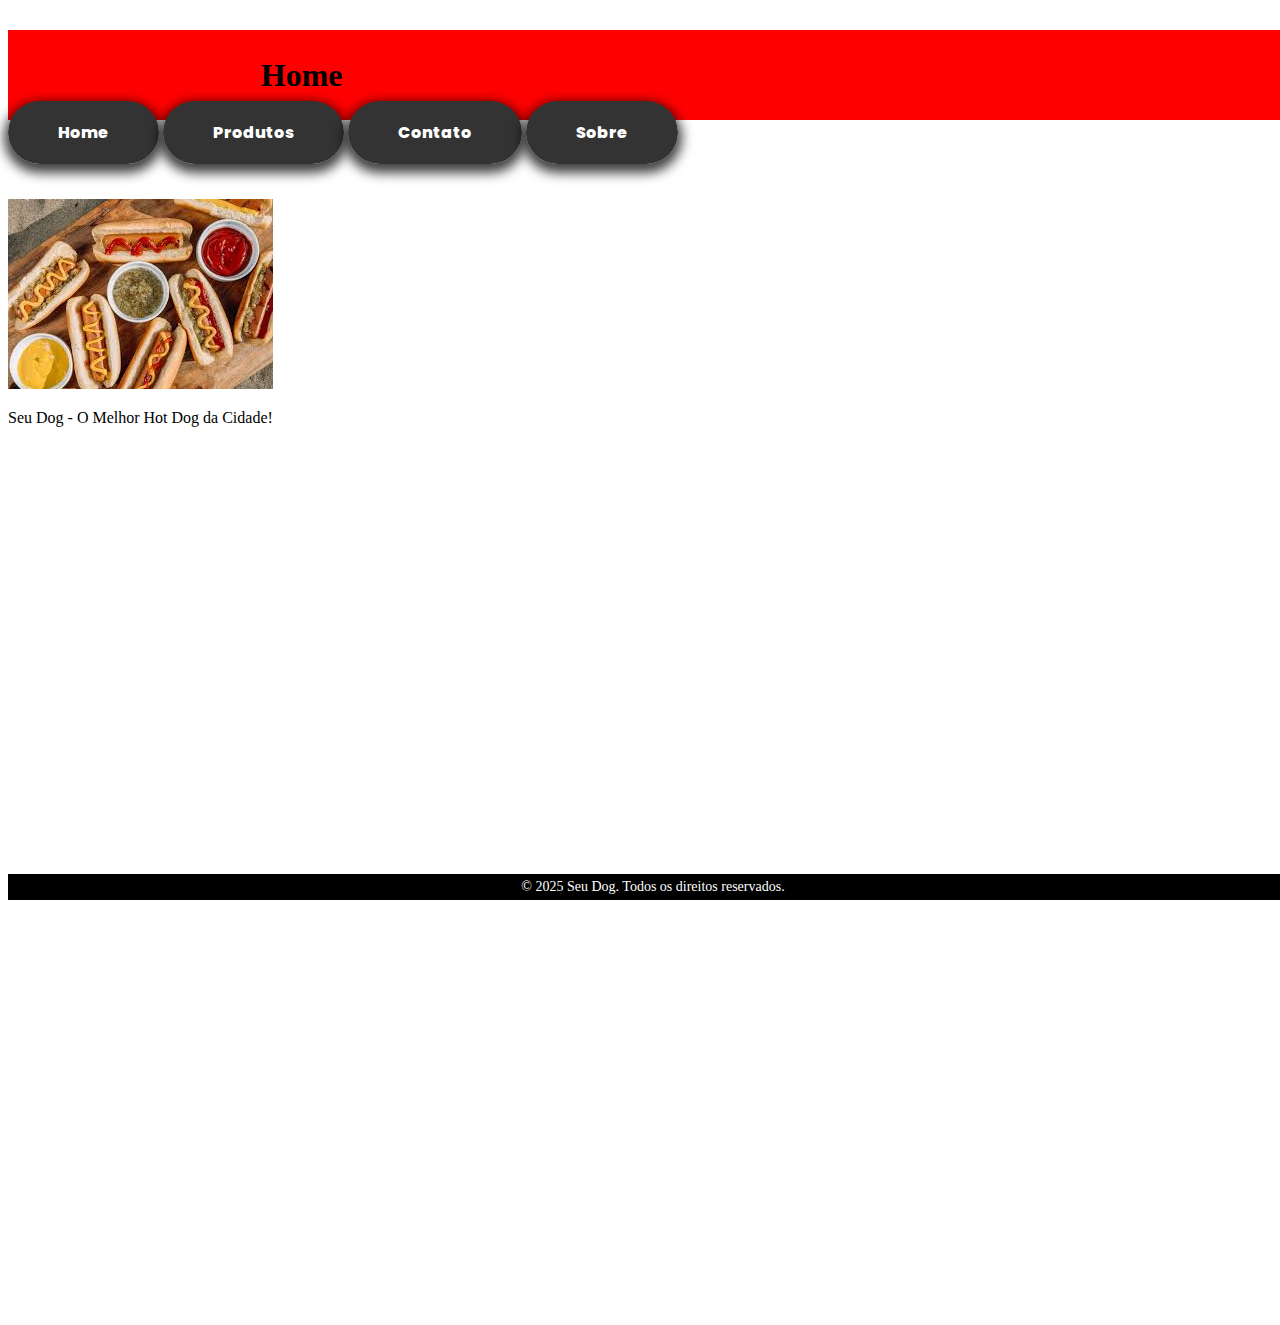
<file: Exercicio12/index.html>
<!DOCTYPE html>
<html lang="pt-BR">
<head>
    <meta charset="UTF-8">
    <meta name="viewport" content="width=device-width, initial-scale=1.0">
    <title>Seu Dog - O Melhor Hot Dog da Cidade</title>
    <link rel="stylesheet" href="estilos.css">
</head>
<body>
    <header>
        <h1>Home</h1>
    </header>
    
    <nav>
        <a href="../Exercicio12/index.html">Home</a>
        <a href="../Exercicio12/pagina2.html">Produtos</a>
        <a href="../Exercicio12/pagina3.html">Contato</a>
        <a href="../Exercicio12/pagina4.html">Sobre</a>
        
    </nav>
    <br><br><br>
    <img class="full-screen-img" src="[data-uri]">
    <p>Seu Dog - O Melhor Hot Dog da Cidade!</p>
    
    
    <footer>
        &copy; 2025 Seu Dog. Todos os direitos reservados.
    </footer>
</body>
</html>
</file>
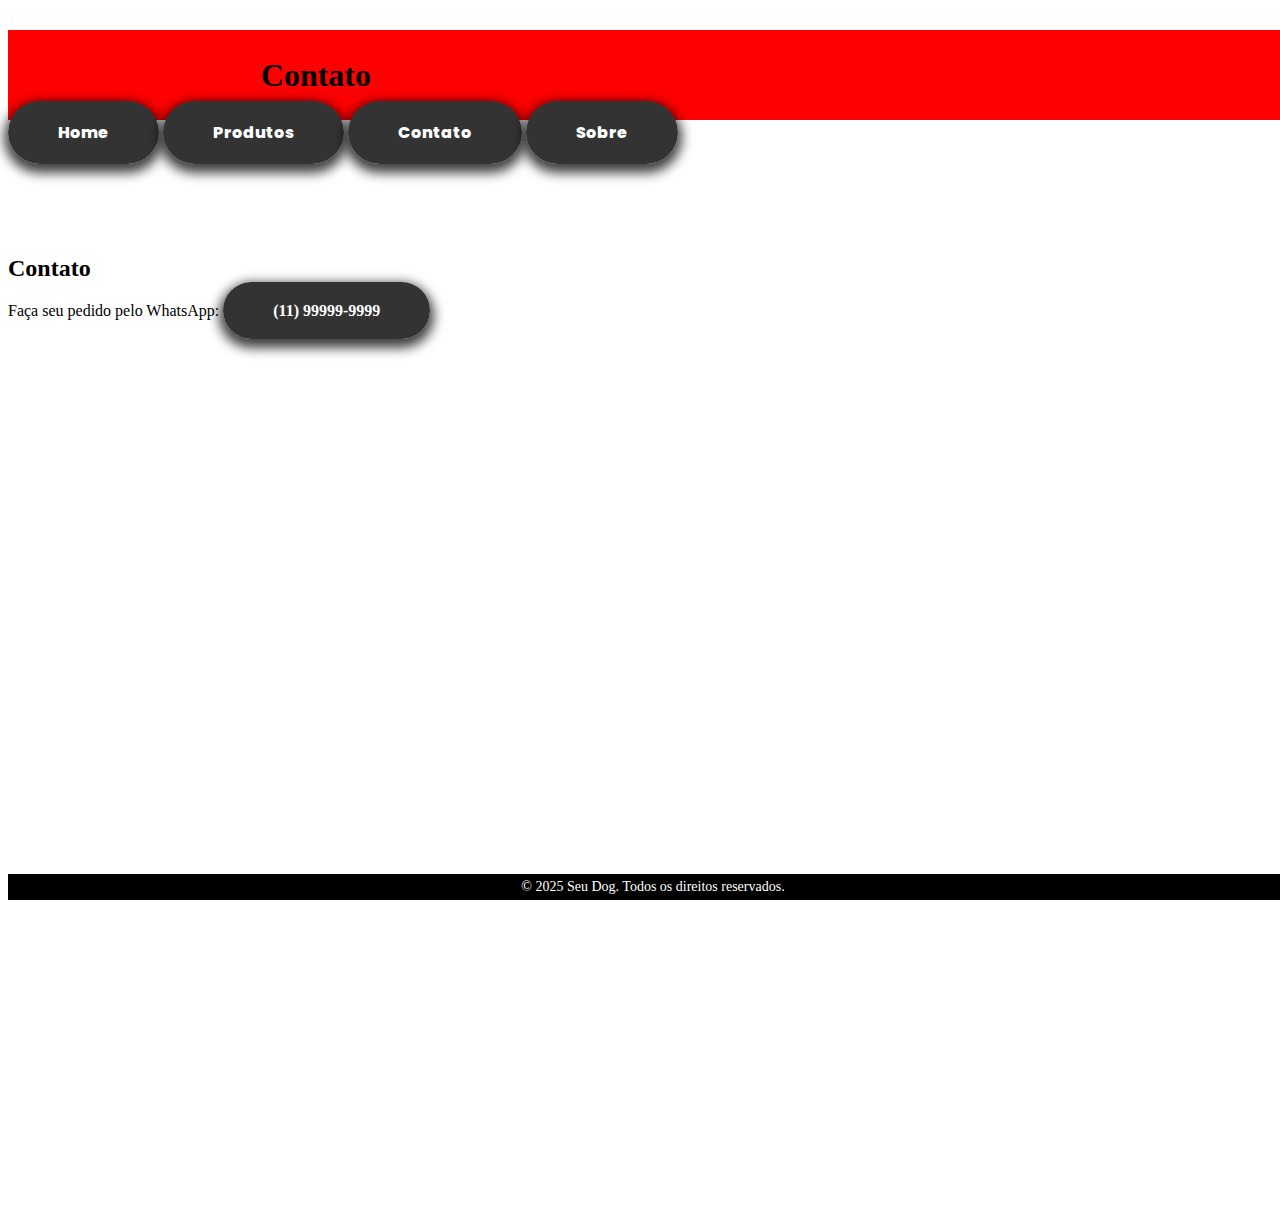
<file: Exercicio12/pagina3.html>
<!DOCTYPE html>
<html lang="pt-BR">
<head>
    <meta charset="UTF-8">
    <meta name="viewport" content="width=device-width, initial-scale=1.0">
    <title>Seu Dog - O Melhor Hot Dog da Cidade</title>
    <link rel="stylesheet" href="estilos.css">
</head>
<body>
    <header>
        <h1>Contato</h1>
    </header>
    
    <nav>
        <a href="../Exercicio12/index.html">Home</a>
        <a href="../Exercicio12/pagina2.html">Produtos</a>
        <a href="../Exercicio12/pagina3.html">Contato</a>
        <a href="../Exercicio12/pagina4.html">Sobre</a>
        
    </nav>
    <br><br><br><br><br>
   
        <h2>Contato</h2>
        <p>Faça seu pedido pelo WhatsApp: <a href="tel:+5511999999999">(11) 99999-9999</a></p>
    
    <footer>
        &copy; 2025 Seu Dog. Todos os direitos reservados.
    </footer>
</body>
</html>
</file>
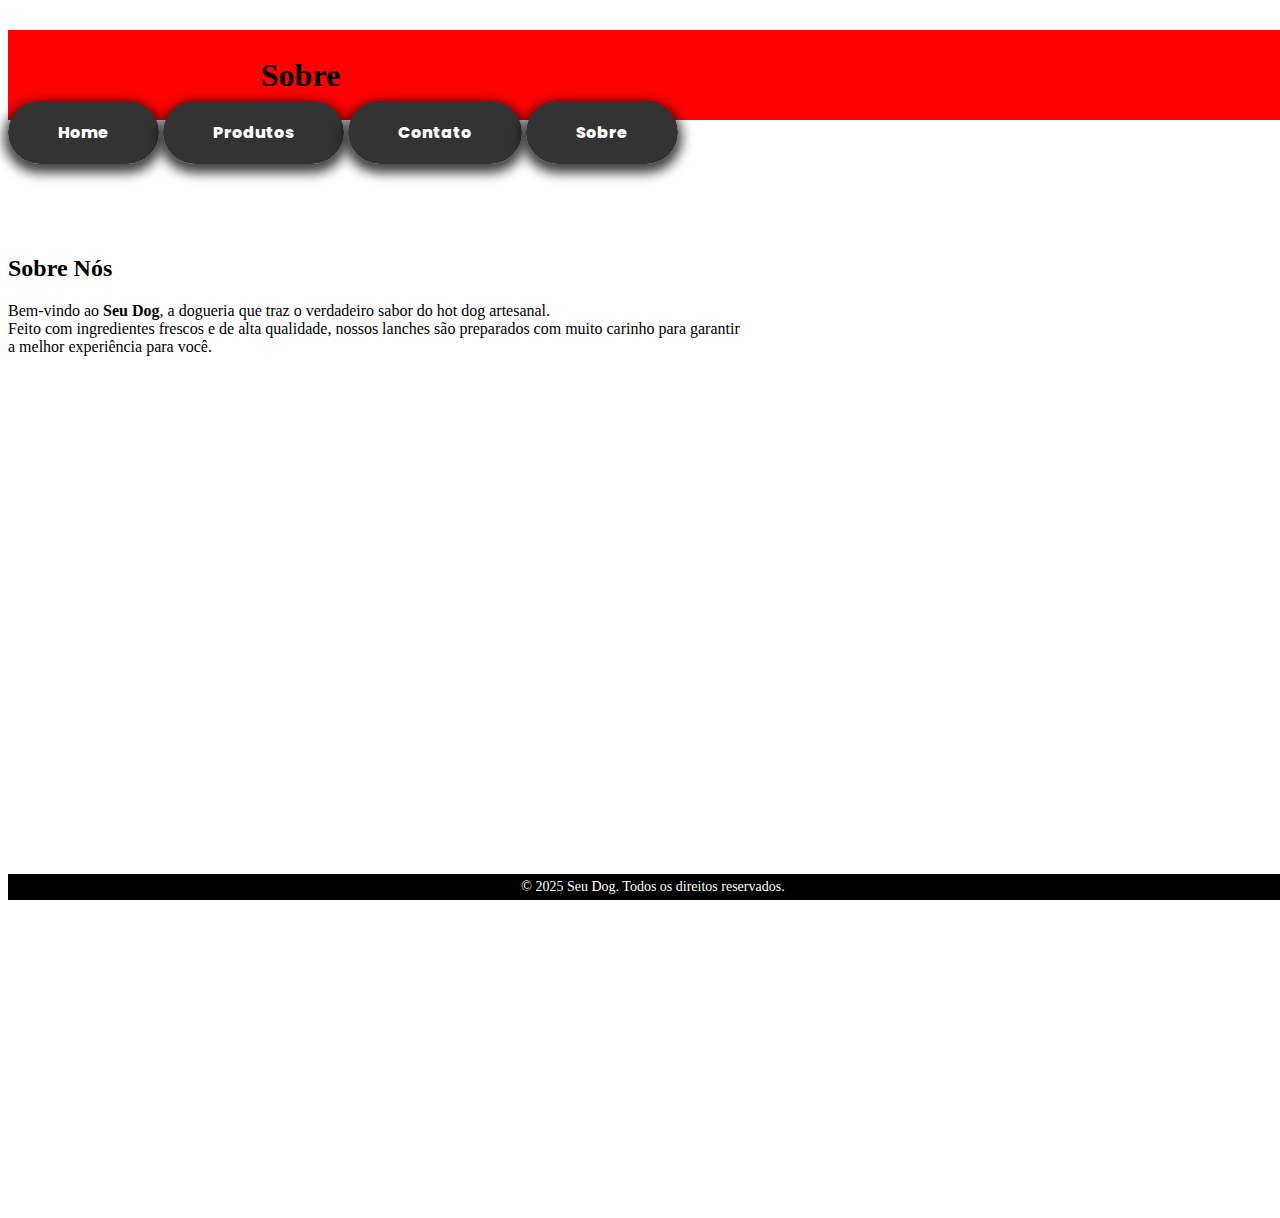
<file: Exercicio12/pagina4.html>
<!DOCTYPE html>
<html lang="pt-BR">
<head>
    <meta charset="UTF-8">
    <meta name="viewport" content="width=device-width, initial-scale=1.0">
    <title>Seu Dog - O Melhor Hot Dog da Cidade</title>
    <link rel="stylesheet" href="estilos.css">
</head>
<body>
    <header>
        <h1>Sobre</h1>
    </header>
    
    <nav>
        <a href="../Exercicio12/index.html">Home</a>
        <a href="../Exercicio12/pagina2.html">Produtos</a>
        <a href="../Exercicio12/pagina3.html">Contato</a>
        <a href="../Exercicio12/pagina4.html">Sobre</a>
        
    </nav>
    <br><br><br><br><br>

        <h2>Sobre Nós</h2>
        <p>Bem-vindo ao <strong>Seu Dog</strong>, a dogueria que traz o verdadeiro sabor do hot dog artesanal. <br>
        Feito com ingredientes frescos e de alta qualidade, nossos lanches são preparados com muito carinho para garantir <br>
            a melhor experiência para você.</p>
    
    <footer>
        &copy; 2025 Seu Dog. Todos os direitos reservados.
    </footer>
</body>
</html>
</file>
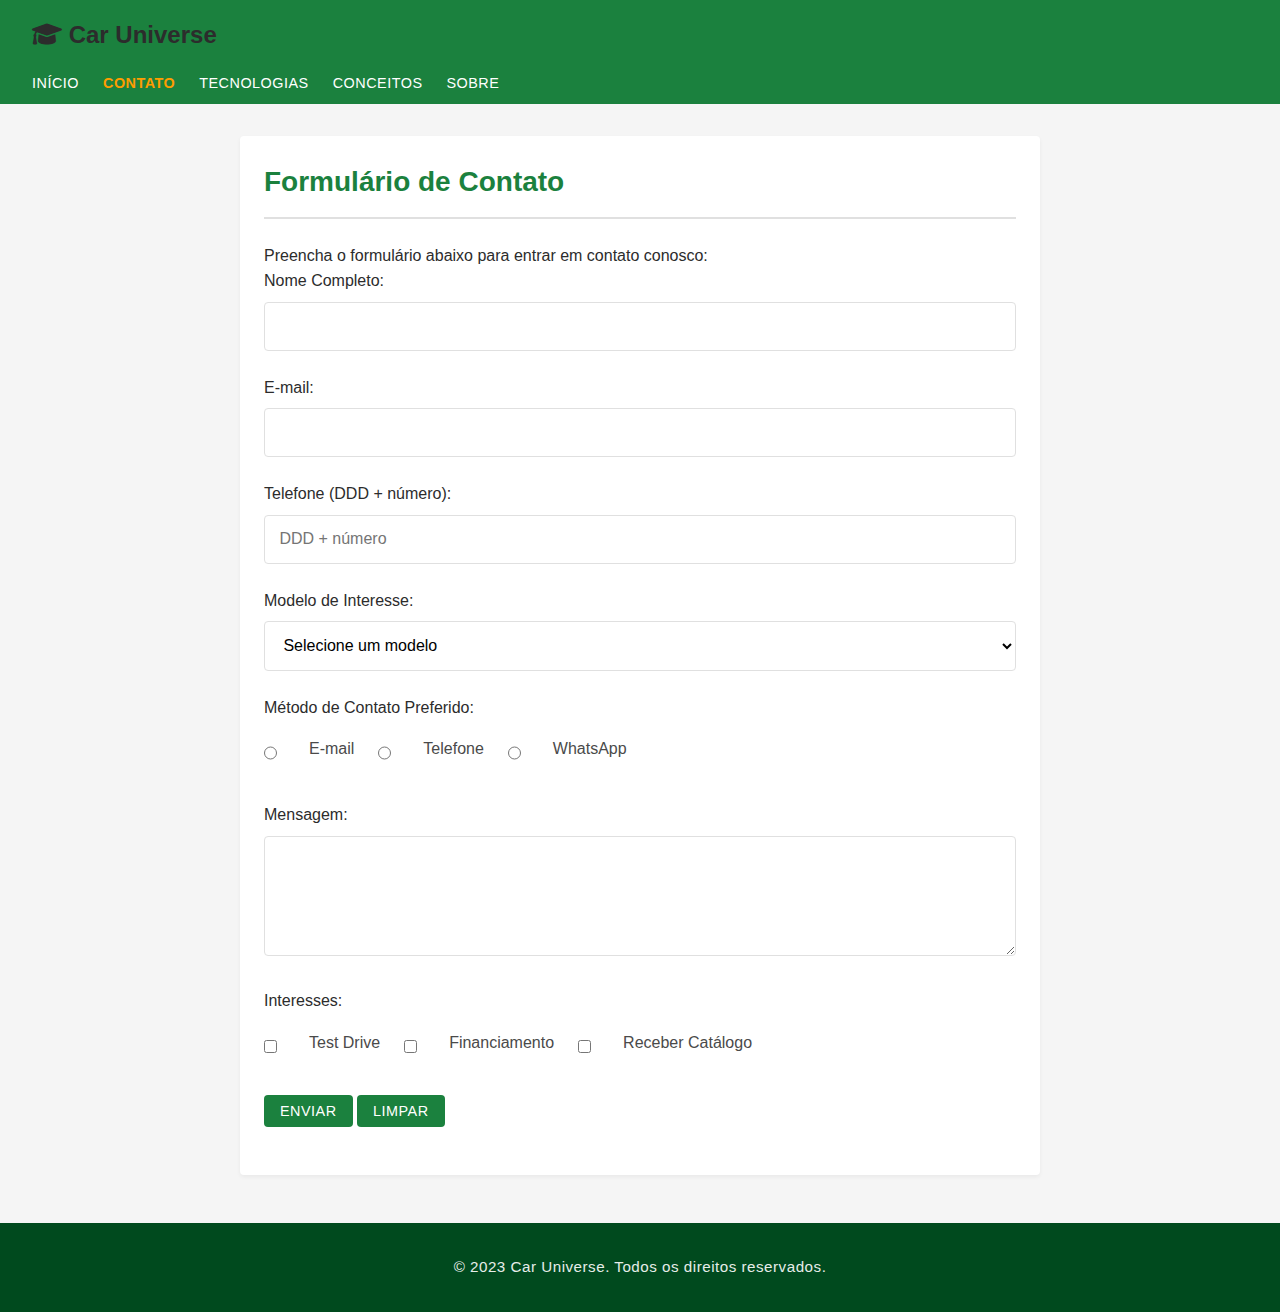
<file: Trabalho HTML/car-website/form.html>
<!DOCTYPE html>
<html lang="pt-br">
<head>
    <meta charset="UTF-8">
    <meta name="viewport" content="width=device-width, initial-scale=1.0">
    <title>Car Universe - Formulário de Contato</title>
    <link rel="stylesheet" href="https://cdnjs.cloudflare.com/ajax/libs/font-awesome/6.0.0/css/all.min.css">
    <link rel="stylesheet" href="styles/styles.css">
</head>
<body>
    <header>
        <h1><i class="fas fa-graduation-cap"></i> Car Universe</h1>
        <nav>
            <ul>
                <li><a href="index.html">Início</a></li>
                <li><a href="form.html">Contato</a></li>
                <li><a href="technologies.html">Tecnologias</a></li>
                <li><a href="concepts.html">Conceitos</a></li>
                <li><a href="sobre.html">Sobre</a></li>
            </ul>
        </nav>
    </header>
    
    <main>
        <section class="form-container">
            <h2>Formulário de Contato</h2>
            <p>Preencha o formulário abaixo para entrar em contato conosco:</p>
            
            <form id="contactForm" onsubmit="return validateForm()">
                <div class="form-group">
                    <label for="name">Nome Completo:</label>
                    <input type="text" id="name" name="name" required>
                </div>
                
                <div class="form-group">
                    <label for="email">E-mail:</label>
                    <input type="email" id="email" name="email" required>
                </div>
                
                <div class="form-group">
                    <label for="phone">Telefone (DDD + número):</label>
                    <input type="tel" id="phone" name="phone" pattern="[0-9]{10,11}" placeholder="DDD + número">
                </div>
                
                <div class="form-group">
                    <label for="carModel">Modelo de Interesse:</label>
                    <select id="carModel" name="carModel">
                        <option value="">Selecione um modelo</option>
                        <option value="sedan">Sedan</option>
                        <option value="suv">SUV</option>
                        <option value="hatch">Hatchback</option>
                        <option value="sport">Esportivo</option>
                        <option value="electric">Elétrico</option>
                    </select>
                </div>
                
                <div class="form-group">
                    <label>Método de Contato Preferido:</label>
                    <div class="radio-group">
                        <input type="radio" id="contactEmail" name="contactMethod" value="email">
                        <label for="contactEmail">E-mail</label>
                        
                        <input type="radio" id="contactPhone" name="contactMethod" value="phone">
                        <label for="contactPhone">Telefone</label>
                        
                        <input type="radio" id="contactWhatsapp" name="contactMethod" value="whatsapp">
                        <label for="contactWhatsapp">WhatsApp</label>
                    </div>
                </div>
                
                <div class="form-group">
                    <label for="message">Mensagem:</label>
                    <textarea id="message" name="message" rows="5"></textarea>
                </div>
                
                <div class="form-group">
                    <label>Interesses:</label>
                    <div class="checkbox-group">
                        <input type="checkbox" id="interest1" name="interests" value="test-drive">
                        <label for="interest1">Test Drive</label>
                        
                        <input type="checkbox" id="interest2" name="interests" value="financing">
                        <label for="interest2">Financiamento</label>
                        
                        <input type="checkbox" id="interest3" name="interests" value="catalog">
                        <label for="interest3">Receber Catálogo</label>
                    </div>
                </div>
                
                <div class="form-group">
                    <button type="submit" class="btn btn-primary">Enviar</button>
                    <button type="reset" class="btn">Limpar</button>
                </div>
            </form>
            
            <div id="formResult" style="display: none;"></div>
        </section>
    </main>
    
    <footer>
        <p>&copy; 2023 Car Universe. Todos os direitos reservados.</p>
    </footer>
    
    <script src="scripts/script.js"></script>
</body>
</html>
</file>
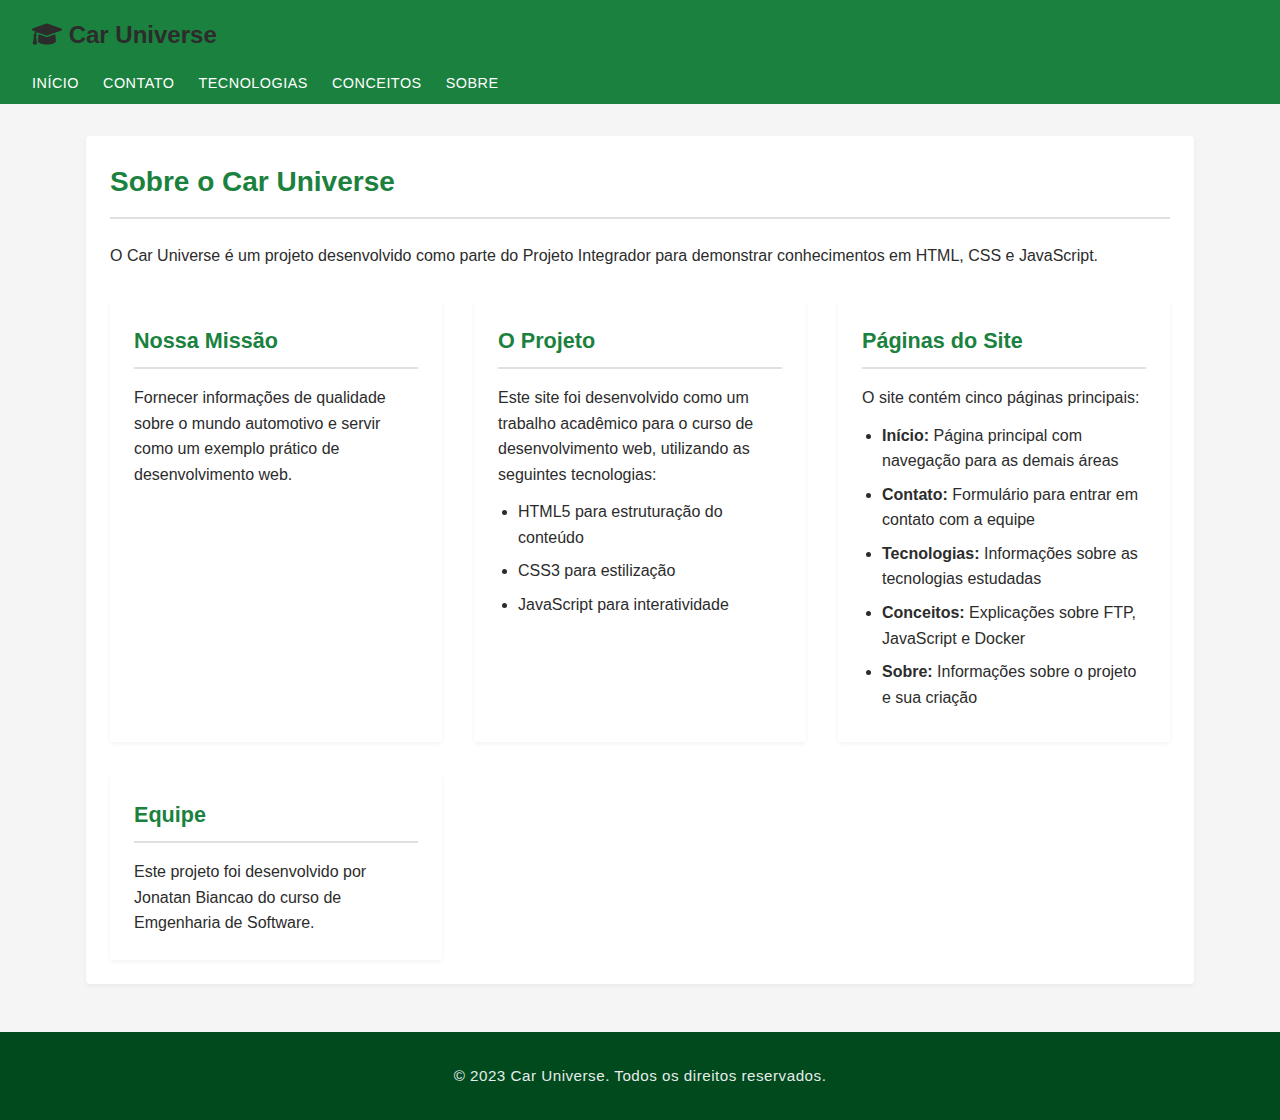
<file: Trabalho HTML/car-website/sobre.html>
<!DOCTYPE html>
<html lang="pt-br">
<head>
    <meta charset="UTF-8">
    <meta name="viewport" content="width=device-width, initial-scale=1.0">
    <title>Car Universe - Sobre</title>
    <link rel="stylesheet" href="https://cdnjs.cloudflare.com/ajax/libs/font-awesome/6.0.0/css/all.min.css">
    <link rel="stylesheet" href="styles/styles.css">
</head>
<body>
    <header>
        <h1><i class="fas fa-graduation-cap"></i> Car Universe</h1>
        <nav>
            <ul>
                <li><a href="index.html">Início</a></li>
                <li><a href="form.html">Contato</a></li>
                <li><a href="technologies.html">Tecnologias</a></li>
                <li><a href="concepts.html">Conceitos</a></li>
                <li><a href="sobre.html">Sobre</a></li>
            </ul>
        </nav>
    </header>
    
    <main>
        <section>
            <h2>Sobre o Car Universe</h2>
            <p>O Car Universe é um projeto desenvolvido como parte do Projeto Integrador para demonstrar conhecimentos em HTML, CSS e JavaScript.</p>
            
            <div class="about-container">
                <div class="about-section">
                    <h3>Nossa Missão</h3>
                    <p>Fornecer informações de qualidade sobre o mundo automotivo e servir como um exemplo prático de desenvolvimento web.</p>
                </div>
                
                <div class="about-section">
                    <h3>O Projeto</h3>
                    <p>Este site foi desenvolvido como um trabalho acadêmico para o curso de desenvolvimento web, utilizando as seguintes tecnologias:</p>
                    <ul>
                        <li>HTML5 para estruturação do conteúdo</li>
                        <li>CSS3 para estilização</li>
                        <li>JavaScript para interatividade</li>
                    </ul>
                </div>
                
                <div class="about-section">
                    <h3>Páginas do Site</h3>
                    <p>O site contém cinco páginas principais:</p>
                    <ul>
                        <li><strong>Início:</strong> Página principal com navegação para as demais áreas</li>
                        <li><strong>Contato:</strong> Formulário para entrar em contato com a equipe</li>
                        <li><strong>Tecnologias:</strong> Informações sobre as tecnologias estudadas</li>
                        <li><strong>Conceitos:</strong> Explicações sobre FTP, JavaScript e Docker</li>
                        <li><strong>Sobre:</strong> Informações sobre o projeto e sua criação</li>
                    </ul>
                </div>
                
                <div class="about-section">
                    <h3>Equipe</h3>
                    <p>Este projeto foi desenvolvido por Jonatan Biancao do curso de Emgenharia de Software.</p>
                </div>
            </div>
        </section>
    </main>
    
    <footer>
        <p>&copy; 2023 Car Universe. Todos os direitos reservados.</p>
    </footer>
</body>
</html>
</file>
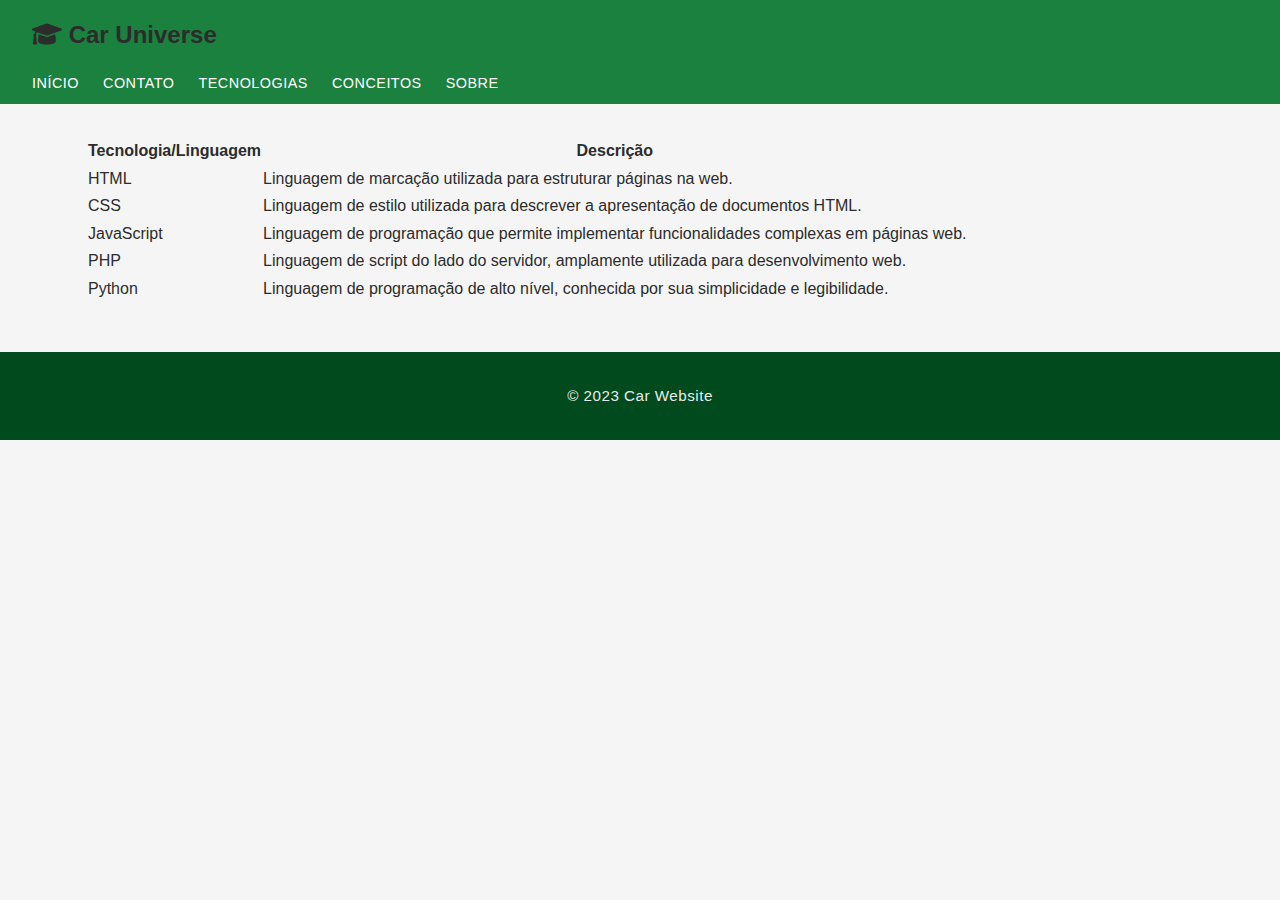
<file: Trabalho HTML/car-website/table.html>
<!DOCTYPE html>
<html lang="pt-BR">
<head>
    <meta charset="UTF-8">
    <meta name="viewport" content="width=device-width, initial-scale=1.0">
    <title>Tabela de Tecnologias</title>
    <link rel="stylesheet" href="https://cdnjs.cloudflare.com/ajax/libs/font-awesome/6.0.0/css/all.min.css">
    <link rel="stylesheet" href="styles/styles.css">
</head>
<body>
    <header>
        <h1><i class="fas fa-graduation-cap"></i> Car Universe</h1>
        <nav>
            <ul>
                <li><a href="index.html">Início</a></li>
                <li><a href="form.html">Contato</a></li>
                <li><a href="technologies.html">Tecnologias</a></li>
                <li><a href="concepts.html">Conceitos</a></li>
                <li><a href="sobre.html">Sobre</a></li>
            </ul>
        </nav>
    </header>
    <main>
        <table>
            <thead>
                <tr>
                    <th>Tecnologia/Linguagem</th>
                    <th>Descrição</th>
                </tr>
            </thead>
            <tbody>
                <tr>
                    <td>HTML</td>
                    <td>Linguagem de marcação utilizada para estruturar páginas na web.</td>
                </tr>
                <tr>
                    <td>CSS</td>
                    <td>Linguagem de estilo utilizada para descrever a apresentação de documentos HTML.</td>
                </tr>
                <tr>
                    <td>JavaScript</td>
                    <td>Linguagem de programação que permite implementar funcionalidades complexas em páginas web.</td>
                </tr>
                <tr>
                    <td>PHP</td>
                    <td>Linguagem de script do lado do servidor, amplamente utilizada para desenvolvimento web.</td>
                </tr>
                <tr>
                    <td>Python</td>
                    <td>Linguagem de programação de alto nível, conhecida por sua simplicidade e legibilidade.</td>
                </tr>
            </tbody>
        </table>
    </main>
    <footer>
        <p>&copy; 2023 Car Website</p>
    </footer>
</body>
</html>
</file>
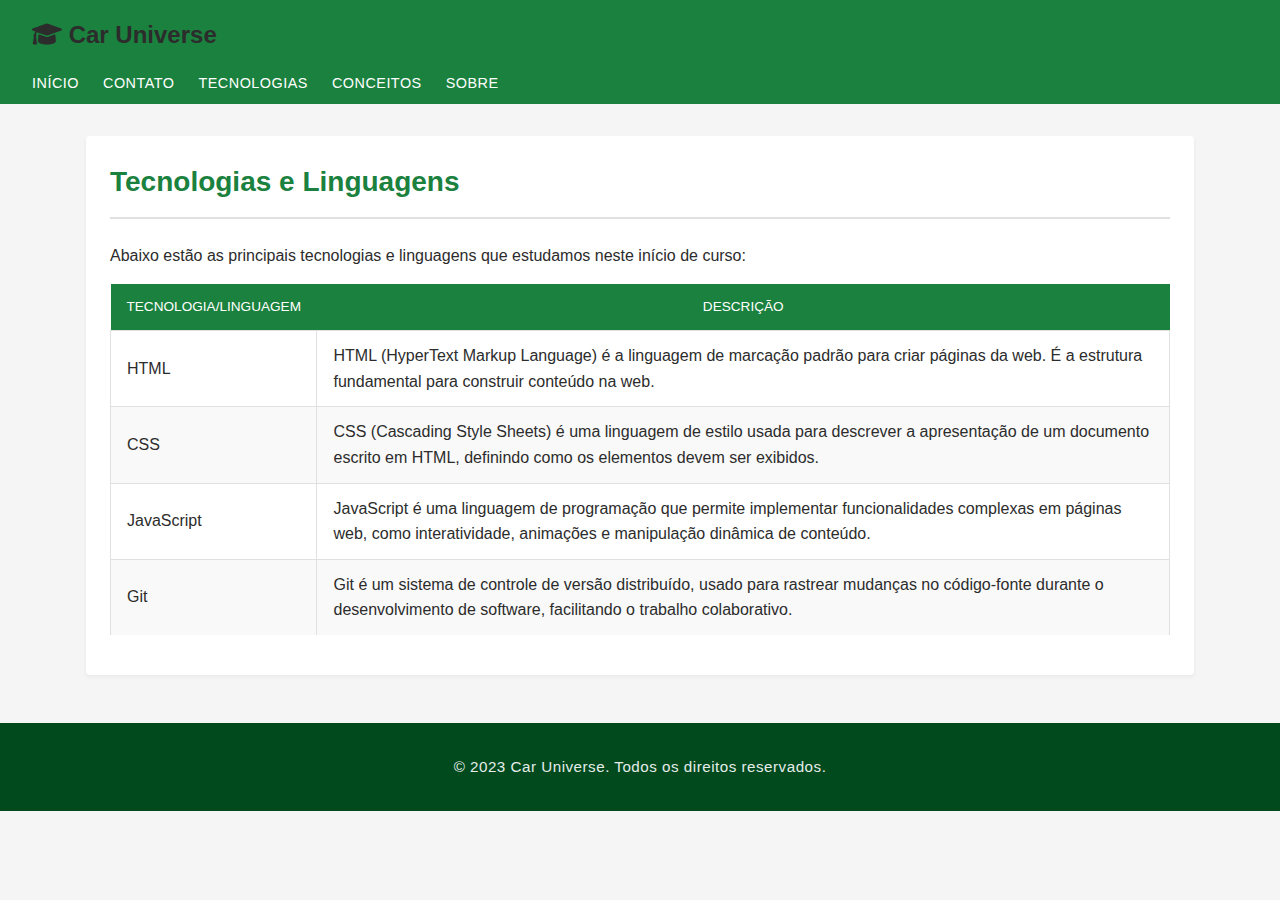
<file: Trabalho HTML/car-website/technologies.html>
<!DOCTYPE html>
<html lang="pt-br">
<head>
    <meta charset="UTF-8">
    <meta name="viewport" content="width=device-width, initial-scale=1.0">
    <title>Car Universe - Tecnologias</title>
    <link rel="stylesheet" href="https://cdnjs.cloudflare.com/ajax/libs/font-awesome/6.0.0/css/all.min.css">
    <link rel="stylesheet" href="styles/styles.css">
</head>
<body>
    <header>
        <h1><i class="fas fa-graduation-cap"></i> Car Universe</h1>
        <nav>
            <ul>
                <li><a href="index.html">Início</a></li>
                <li><a href="form.html">Contato</a></li>
                <li><a href="technologies.html">Tecnologias</a></li>
                <li><a href="concepts.html">Conceitos</a></li>
                <li><a href="sobre.html">Sobre</a></li>
            </ul>
        </nav>
    </header>
    
    <main>
        <section class="technologies">
            <h2>Tecnologias e Linguagens</h2>
            <p>Abaixo estão as principais tecnologias e linguagens que estudamos neste início de curso:</p>
            
            <table class="tech-table">
                <thead>
                    <tr>
                        <th>Tecnologia/Linguagem</th>
                        <th>Descrição</th>
                    </tr>
                </thead>
                <tbody>
                    <tr>
                        <td>HTML</td>
                        <td>HTML (HyperText Markup Language) é a linguagem de marcação padrão para criar páginas da web. É a estrutura fundamental para construir conteúdo na web.</td>
                    </tr>
                    <tr>
                        <td>CSS</td>
                        <td>CSS (Cascading Style Sheets) é uma linguagem de estilo usada para descrever a apresentação de um documento escrito em HTML, definindo como os elementos devem ser exibidos.</td>
                    </tr>
                    <tr>
                        <td>JavaScript</td>
                        <td>JavaScript é uma linguagem de programação que permite implementar funcionalidades complexas em páginas web, como interatividade, animações e manipulação dinâmica de conteúdo.</td>
                    </tr>
                    <tr>
                        <td>Git</td>
                        <td>Git é um sistema de controle de versão distribuído, usado para rastrear mudanças no código-fonte durante o desenvolvimento de software, facilitando o trabalho colaborativo.</td>
                    </tr>
                </tbody>
            </table>
        </section>
    </main>
    
    <footer>
        <p>&copy; 2023 Car Universe. Todos os direitos reservados.</p>
    </footer>
</body>
</html>
</file>
<file: Exercicio12/estilos.css>
@import url('https://fonts.googleapis.com/css2?family=Pixelify+Sans:wght@400..700&family=Poppins:ital,wght@0,100;0,200;0,300;0,400;0,500;0,600;0,700;0,800;0,900;1,100;1,200;1,300;1,400;1,500;1,600;1,700;1,800;1,900&display=swap');

nav{
  margin: 0;
  padding: 0;
  align-items: center;
  box-sizing: border-box;
  font-family: 'Poppins', sans-serif;
  justify-content: space-between;
}

.about {
    width: 100%;
    height: 100vh;
    background-color: rgb(255, 255, 255);
}

p {
    width: 100%;
    height: 100vh;
    background-color: rgb(255, 255, 255);
}

header {
    /* position: fixed; */
    z-index: 1000;
    align-items: center;
    margin-top: 30px;
    background-color:red;
    padding: 5px 20%;
    width: 100%;
    height: 80px;
    display: flex;
    justify-content: space-between;
}

body {
    background-color: rgb(255, 255, 255);
}

header img {
    width: 100px;
}

header ul {
    display: flex;
    gap: 20px;
}

header ul li a {
    color: rgb(34, 34, 34);
    text-decoration: none;
}

header ul li{
    list-style: none;
}

header ul li a:hover {
    transition: .3s;
    color: rgb(99, 99, 99);
    text-decoration: underline;
}

a {
    font-weight: 800;
    padding: 20px 50px;
    background-color: #333333;
    color: #ffffff;
    text-decoration: none;
    border-radius: 40px;
    box-shadow: 0px 5px 12px 4px rgba(0,0,0,0.75);
    -webkit-box-shadow: 0px 5px 12px 4px rgba(0,0,0,0.75);
    -moz-box-shadow: 0px 5px 12px 4px rgba(0,0,0,0.75);
}

a:hover {
    color: #e0e0e0;
    background-color: #4e4e4e;
    box-shadow: 0px 5px 12px -2px rgba(0,0,0,0.75);
    -webkit-box-shadow: 0px 5px 12px -2px rgba(0,0,0,0.75);
    -moz-box-shadow: 0px 5px 12px -2px rgba(0,0,0,0.75);
}
footer {
    position: fixed;
    bottom: 0;
    width: 100%;
    background-color: #000000;
    color: rgb(255, 255, 255);
    text-align: center;
    padding: 5px;
    font-size: 14px;
}
</file>
<file: Trabalho HTML/car-website/styles/styles.css>
/* Estilos Gerais */
:root {
    --primary-color: #1B813E;
    --primary-dark: #156b32;
    --primary-light: #239148;
    --secondary-color: #004A1E;
    --text-color: #2c2c2c;
    --text-light: #4a4a4a;
    --bg-color: #f5f5f5;
    --card-bg: #ffffff;
    --border-color: #e0e0e0;
    --shadow-sm: 0 2px 4px rgba(0, 0, 0, 0.05);
    --shadow-md: 0 4px 8px rgba(0, 0, 0, 0.08);
    --transition: 0.3s ease;
}

* {
    margin: 0;
    padding: 0;
    box-sizing: border-box;
}

body {
    font-family: 'Roboto', sans-serif;
    line-height: 1.6;
    color: var(--text-color);
    background-color: var(--bg-color);
}

a {
    text-decoration: none;
    color: var(--primary-color);
    transition: color var(--transition);
}

a:hover {
    color: var(--primary-light);
}

img {
    max-width: 100%;
    height: auto;
    display: block;
}

/* Header e Navegação */
header {
    background: var(--primary-color);
    padding: 0.5rem 2rem;
    position: sticky;
    top: 0;
    z-index: 1000;
}

header h1 {
    font-size: 1.5rem;
    font-weight: 600;
    margin: 0;
    padding: 0.5rem 0;
}

nav ul {
    display: flex;
    list-style: none;
    gap: 1.5rem;
    margin-top: 0.5rem;
}

nav a {
    color: white;
    font-size: 0.9rem;
    text-transform: uppercase;
    letter-spacing: 0.5px;
    padding: 0.5rem 0;
    border-bottom: 2px solid transparent;
    transition: var(--transition);
}

nav a:hover {
    color: white;
    border-bottom-color: white;
}

/* Main Content */
main {
    max-width: 1140px;
    margin: 2rem auto;
    padding: 0 1rem;
}

section {
    background: var(--card-bg);
    border-radius: 4px;
    box-shadow: var(--shadow-sm);
    padding: 1.5rem;
    margin-bottom: 2rem;
}

h2 {
    color: var(--primary-color);
    margin-bottom: 1.5rem;
    padding-bottom: 0.75rem;
    border-bottom: 2px solid var(--border-color);
    font-weight: 700;
    font-size: 1.75rem;
}

h3 {
    color: var(--primary-dark);
    margin-bottom: 0.75rem;
    font-weight: 600;
    font-size: 1.35rem;
}

/* Hero Section */
.hero {
    text-align: center;
    padding: 4rem 1rem;
    background-color: transparent;
    box-shadow: none;
}

.hero-content {
    max-width: 1000px;
    margin: 0 auto;
    display: flex;
    flex-direction: column;
    align-items: center;
}

.hero h2 {
    margin-bottom: 1.5rem;
    font-size: 3rem;
    border-bottom: none;
    color: var(--primary-color);
}

.hero p {
    font-size: 1.4rem;
    margin-bottom: 2.5rem;
    color: var(--text-light);
    max-width: 700px;
}

.hero-img {
    border-radius: var(--border-radius-lg);
    box-shadow: var(--shadow-md);
    max-height: 500px;
    width: 100%;
    object-fit: cover;
    transition: transform var(--transition);
}

.hero-img:hover {
    transform: scale(1.01);
}

/* Cards */
.card-container {
    display: grid;
    grid-template-columns: repeat(auto-fit, minmax(320px, 1fr));
    gap: 2.5rem;
    margin: 2rem auto;
}

.card {
    display: flex;
    flex-direction: column;
    border-radius: 4px;
    overflow: hidden;
    box-shadow: var(--shadow-sm);
    transition: all var(--transition);
    background-color: var(--card-bg);
    height: 100%;
    border: 1px solid var(--border-color);
}

.card:hover {
    transform: translateY(-8px);
    box-shadow: var(--shadow-md);
    border-color: transparent;
}

.card-img-container {
    height: 220px;
    overflow: hidden;
    position: relative;
}

.card-img-container::after {
    content: '';
    position: absolute;
    top: 0;
    left: 0;
    width: 100%;
    height: 100%;
    background: linear-gradient(0deg, rgba(0,0,0,0.1) 0%, rgba(0,0,0,0) 50%);
    transition: opacity var(--transition);
    opacity: 0;
}

.card:hover .card-img-container::after {
    opacity: 1;
}

.card-img-container img {
    width: 100%;
    height: 100%;
    object-fit: cover;
    transition: transform 0.8s;
}

.card:hover .card-img-container img {
    transform: scale(1.08);
}

.card-content {
    padding: 1.75rem;
    display: flex;
    flex-direction: column;
    flex-grow: 1;
}

.card h3 {
    margin-bottom: 1rem;
    color: var(--primary-color);
    font-size: 1.3rem;
}

.card p {
    margin-bottom: 1.75rem;
    flex-grow: 1;
    color: var(--text-light);
    line-height: 1.7;
}

.card-action {
    margin-top: auto;
}

.btn {
    background: var(--primary-color);
    color: white;
    padding: 0.5rem 1rem;
    border-radius: 4px;
    font-size: 0.9rem;
    text-transform: uppercase;
    letter-spacing: 0.5px;
    transition: var(--transition);
    text-align: center;
    border: none;
    cursor: pointer;
}

.btn:hover {
    background: var(--primary-dark);
    transform: translateY(-1px);
}

/* Form Styles */
.form-container {
    max-width: 800px;
    margin: 0 auto;
}

.form-group {
    margin-bottom: 1.5rem;
}

label {
    display: block;
    margin-bottom: 0.5rem;
    font-weight: 500;
    color: var(--text-color);
}

input, select, textarea {
    width: 100%;
    padding: 0.9rem;
    border: 1px solid var(--border-color);
    border-radius: 4px;
    font-family: inherit;
    font-size: 1rem;
    transition: all var(--transition);
    background-color: rgba(255, 255, 255, 0.9);
}

input:focus, select:focus, textarea:focus {
    outline: none;
    border-color: var(--primary-light);
    box-shadow: 0 0 0 3px rgba(35, 145, 72, 0.2);
}

textarea {
    resize: vertical;
    min-height: 120px;
}

.radio-group, .checkbox-group {
    display: flex;
    gap: 1.5rem;
    flex-wrap: wrap;
    padding: 0.5rem 0;
}

.radio-group label, .checkbox-group label {
    font-weight: normal;
    margin-left: 0.5rem;
    display: inline;
    color: var(--text-light);
}

.radio-group input, .checkbox-group input {
    width: auto;
}

/* Table Styles - Similar ao IFMG */
.tech-table {
    width: 100%;
    border-collapse: collapse;
    margin: 1rem 0;
}

.tech-table th {
    background: var(--primary-color);
    color: white;
    font-weight: 500;
    text-transform: uppercase;
    font-size: 0.85rem;
    padding: 0.75rem 1rem;
}

.tech-table td {
    padding: 0.75rem 1rem;
    border: 1px solid var(--border-color);
}

.tech-table tr:nth-child(even) {
    background: #f9f9f9;
}

.tech-table tr:last-child td {
    border-bottom: none;
}

.tech-table tr {
    transition: background-color var(--transition);
}

.tech-table tr:hover {
    background-color: rgba(27, 129, 62, 0.05);
}

/* Concept Pages */
.concept-item {
    margin-bottom: 3rem;
    padding-bottom: 3rem;
    border-bottom: 1px solid var(--border-color);
}

.concept-item:last-child {
    border-bottom: none;
    margin-bottom: 0;
    padding-bottom: 0;
}

.concept-item img {
    max-height: 200px;
    margin: 1.5rem 0;
    border-radius: 4px;
    box-shadow: var(--shadow-sm);
}

.concept-item ul {
    margin-left: 1.5rem;
    margin-bottom: 1.5rem;
    color: var(--text-light);
}

.concept-item li {
    margin-bottom: 0.5rem;
}

/* About Section Styles */
.about-container {
    display: grid;
    grid-template-columns: repeat(auto-fit, minmax(300px, 1fr));
    gap: 2rem;
    margin-top: 2rem;
}

.about-section {
    background-color: rgba(255, 255, 255, 0.7);
    padding: 1.5rem;
    border-radius: 4px;
    box-shadow: var(--shadow-sm);
    transition: transform var(--transition);
}

.about-section:hover {
    transform: translateY(-5px);
    box-shadow: var(--shadow-md);
}

.about-section h3 {
    color: var(--primary-color);
    border-bottom: 2px solid var(--border-color);
    padding-bottom: 0.5rem;
    margin-bottom: 1rem;
}

.about-section ul {
    margin-left: 1.25rem;
    margin-top: 0.75rem;
}

.about-section li {
    margin-bottom: 0.5rem;
}

/* Sports Cars Section */
.sports-cars {
    padding: 3rem 1rem;
    background: var(--card-bg);
    margin: 2rem auto;
    border-radius: 8px;
    box-shadow: var(--shadow-sm);
    max-width: 1140px;
}

.sports-content {
    margin-top: 2rem;
}

.sports-text h3 {
    color: var(--primary-color);
    font-size: 1.8rem;
    margin-bottom: 1rem;
}

.car-models {
    display: grid;
    grid-template-columns: repeat(auto-fit, minmax(250px, 1fr));
    gap: 2rem;
    margin: 2rem 0;
}

.car-item {
    padding: 1.5rem;
    background: rgba(255, 255, 255, 0.7);
    border-radius: 8px;
    box-shadow: var(--shadow-sm);
    transition: transform 0.3s ease;
}

.car-item:hover {
    transform: translateY(-5px);
    box-shadow: var(--shadow-md);
}

.car-item h4 {
    color: var(--primary-dark);
    font-size: 1.2rem;
    margin-bottom: 0.5rem;
}

.car-item p {
    color: var(--text-light);
    font-size: 0.95rem;
    line-height: 1.5;
}

.car-specs {
    list-style: none;
    margin: 1rem 0;
    padding: 0;
}

.car-specs li {
    color: var(--text-light);
    font-size: 0.9rem;
    margin-bottom: 0.5rem;
    padding-left: 1.2rem;
    position: relative;
}

.car-specs li::before {
    content: '•';
    color: var(--primary-color);
    position: absolute;
    left: 0;
}

.benefits-grid {
    display: grid;
    grid-template-columns: repeat(auto-fit, minmax(250px, 1fr));
    gap: 2rem;
    margin: 2rem 0;
}

.benefit-item {
    padding: 1.5rem;
    background: rgba(255, 255, 255, 0.7);
    border-radius: 8px;
    box-shadow: var(--shadow-sm);
    transition: transform 0.3s ease;
}

.benefit-item:hover {
    transform: translateY(-5px);
    box-shadow: var(--shadow-md);
}

.benefit-item h4 {
    color: var(--primary-color);
    font-size: 1.1rem;
    margin-bottom: 0.75rem;
    display: flex;
    align-items: center;
    gap: 0.5rem;
}

.benefit-item i {
    font-size: 1.2rem;
}

.sports-info {
    margin-top: 3rem;
    padding-top: 2rem;
    border-top: 1px solid var(--border-color);
}

.sports-footer {
    text-align: center;
    margin-top: 3rem;
    padding: 2rem;
    background: rgba(27, 129, 62, 0.05);
    border-radius: 8px;
}

.sports-footer .btn {
    margin-top: 1rem;
    display: inline-block;
}

/* Footer */
footer {
    background: var(--secondary-color);
    color: white;
    padding: 2rem;
    margin-top: 3rem;
    text-align: center;
    font-size: 0.9rem;
}

footer p {
    opacity: 0.9;
    font-size: 0.95rem;
    letter-spacing: 0.5px;
}

/* Success and Error Messages */
.success-message, .error-message {
    padding: 1.25rem;
    border-radius: 4px;
    margin: 1.5rem 0;
}

.success-message {
    background-color: rgba(40, 167, 69, 0.1);
    border: 1px solid rgba(40, 167, 69, 0.3);
    color: #28a745;
}

.error-message {
    background-color: rgba(220, 53, 69, 0.1);
    border: 1px solid rgba(220, 53, 69, 0.3);
    color: #dc3545;
}

/* Responsive Adjustments */
@media (max-width: 768px) {
    header {
        padding: 1rem 1.5rem;
    }
    
    nav ul {
        flex-direction: column;
        gap: 0.5rem;
    }
    
    nav a {
        display: block;
        padding: 0.5rem;
        border-bottom: 1px solid rgba(255,255,255,0.1);
    }
    
    .hero h2 {
        font-size: 1.75rem;
    }
    
    .hero p {
        font-size: 1.1rem;
    }
    
    .card-container {
        grid-template-columns: 1fr;
    }
    
    .about-container {
        grid-template-columns: 1fr;
    }
    
    .radio-group, .checkbox-group {
        flex-direction: column;
        gap: 0.75rem;
    }
    
    section {
        padding: 1.5rem;
    }
}

/* Importação de fonte */
@import url('https://fonts.googleapis.com/css2?family=Roboto:wght@300;400;500;700&display=swap');
</file>
